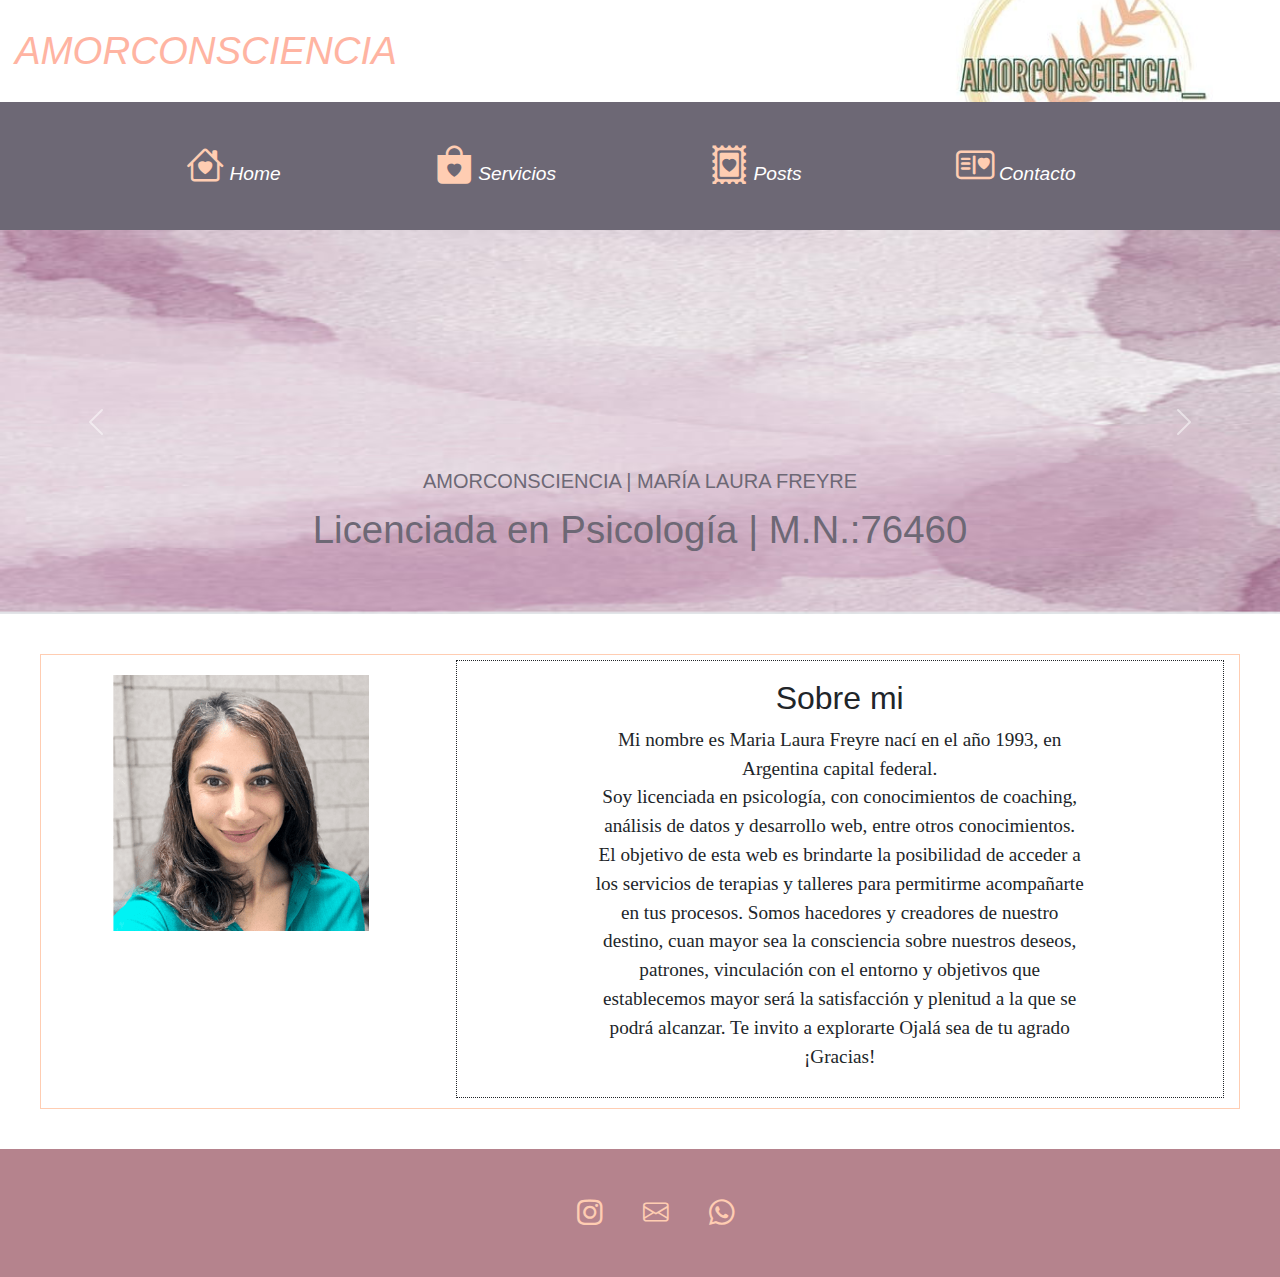
<file: index.html>
<!DOCTYPE html>
<html lang="en">
<head>
    <meta charset="UTF-8">
    <meta http-equiv="X-UA-Compatible" content="IE=edge">
    <meta name="viewport" content="width=device-width, initial-scale=1.0">
    <title>AMORCONSCIENCIA</title>
    <meta name="description" content="Amorconsciencia es un sitio web destinado a brindar servicios de terapias varias. Desde terapias psicológicas, coaching hasta terapias más esotericas cómo la inclusión de biodecodificación o herramientas de numerología y astrología. Deseo sirva para el desarrollo personal y/o profesional, para ampliar la consciencia propia y colectiva.">
    <link rel="icon" href="./img/logo.jpg">
    <link rel="stylesheet" href="https://cdn.jsdelivr.net/npm/bootstrap-icons@1.9.1/font/bootstrap-icons.css">
    <link rel="stylesheet" href="https://cdn.jsdelivr.net/npm/bootstrap@5.2.0/dist/css/bootstrap.min.css">
   <link rel="stylesheet" href="../css/styles.css">
</head>
<body>
    <header>
      <div class="tituloindex">
        <h1>AMORCONSCIENCIA</h1>
      </div>

        <nav>
          <ul>
              <li><i class="bi bi-house-heart"><a href="./index.html"> Home</a></i></li>
              <li><i class="bi bi-bag-heart-fill"><a href="../users/servicios.html"> Servicios</a></i></li>
              <li><i class="bi bi-postage-heart-fill"><a href="../users/posts.html"> Posts</a></i></li>
              <li><i class="bi bi-postcard-heart"><a href="../users/contacto.html"> Contacto</a></i></li>
          </ul>
      </nav>
    </header>

    <main>

      <div class="carousel__cont">
        <div id="carouselExampleCaptions" class="carousel slide" data-bs-ride="false">
          <div class="carousel-indicators">
            <button type="button" data-bs-target="#carouselExampleCaptions" data-bs-slide-to="0" class="active" aria-current="true" aria-label="Slide 1"></button>
            <button type="button" data-bs-target="#carouselExampleCaptions" data-bs-slide-to="1" aria-label="Slide 2"></button>
            <button type="button" data-bs-target="#carouselExampleCaptions" data-bs-slide-to="2" aria-label="Slide 3"></button>
          </div>
          <div class="carousel-inner">
            <div class="carousel-item active">
              <img src="../img/fondo.jpg" class="d-block w-100 carousel_img" alt="...">
              <div class="carousel-caption d-none d-md-block">
                <h5>AMORCONSCIENCIA | MARÍA LAURA FREYRE</h5>
                <p>Licenciada en Psicología | M.N.:76460</p>
              </div>
            </div>
            <div class="carousel-item">
              <img src="../img/fondo2.jpg" class="d-block w-100 carousel_img" alt="...">
              <div class="carousel-caption d-none d-md-block">
                <h5>SERVICIOS DE TERAPIAS, COACHING Y TALLERES</h5>
                <p>Para conocer más acerca de la diversidad de ofertas ingresá a la sección servicios</p>
              </div>
            </div>
            <div class="carousel-item">
              <img src="../img/fondo3.jpg" class="d-block w-100 carousel_img" alt="...">
              <div class="carousel-caption d-none d-md-block">
                <h5>CONTACTATE</h5>
                <p>Tu consulta, sugerencia y/o comentario es más que bienvenido</p>
              </div>
            </div>
          </div>
          <button class="carousel-control-prev" type="button" data-bs-target="#carouselExampleCaptions" data-bs-slide="prev">
            <span class="carousel-control-prev-icon" aria-hidden="true"></span>
            <span class="visually-hidden">Previous</span>
          </button>
          <button class="carousel-control-next" type="button" data-bs-target="#carouselExampleCaptions" data-bs-slide="next">
            <span class="carousel-control-next-icon" aria-hidden="true"></span>
            <span class="visually-hidden">Next</span>
          </button>
        </div>
      </div>

      
      <section class="sobremi">
        <img class="sobremi_imagen" src="./img/fotoyo.png" alt="yo">
          <article class="sobremi_texto">
            <h3 class="sobremi_texto_titulo">Sobre mi</h3>
              <p class="sobremi_texto_texto">Mi nombre es Maria Laura Freyre nací en el año 1993, en Argentina capital federal. <br>
                    Soy licenciada en psicología, con conocimientos de coaching, análisis de datos y desarrollo web, entre otros conocimientos. <br>
                    El objetivo de esta web es brindarte la posibilidad de acceder a los servicios de terapias y talleres para permitirme acompañarte en tus procesos.
                    Somos hacedores y creadores de nuestro destino, cuan mayor sea la consciencia sobre nuestros deseos, patrones, vinculación con el entorno y objetivos que establecemos mayor será la satisfacción y plenitud a la que se podrá alcanzar.
                    Te invito a explorarte
                    Ojalá sea de tu agrado <br>
                    ¡Gracias! 
              </p>
          </article>
      </section>
    </main>

    <footer>
        <section>
            <ul>
              <a class="icono" target="_blank" href="https://www.instagram.com/amorconsciencia_/"><i class="bi bi-instagram"></i></a>
              <a class="icono" target="_blank" href="mailto:freyremarialaura@gmail.com"><i class="bi bi-envelope"></i></a>
              <a class="icono" target="_blank" href="https://walink.co/3733c3"><i class="bi bi-whatsapp"></i></a>
            </ul>
        </section>
    </footer>
  <script src="https://cdn.jsdelivr.net/npm/bootstrap@5.1.3/dist/js/bootstrap.bundle.min.js" integrity="sha384-ka7Sk0Gln4gmtz2MlQnikT1wXgYsOg+OMhuP+IlRH9sENBO0LRn5q+8nbTov4+1p" crossorigin="anonymous"></script>
</body>
</html>
</file>
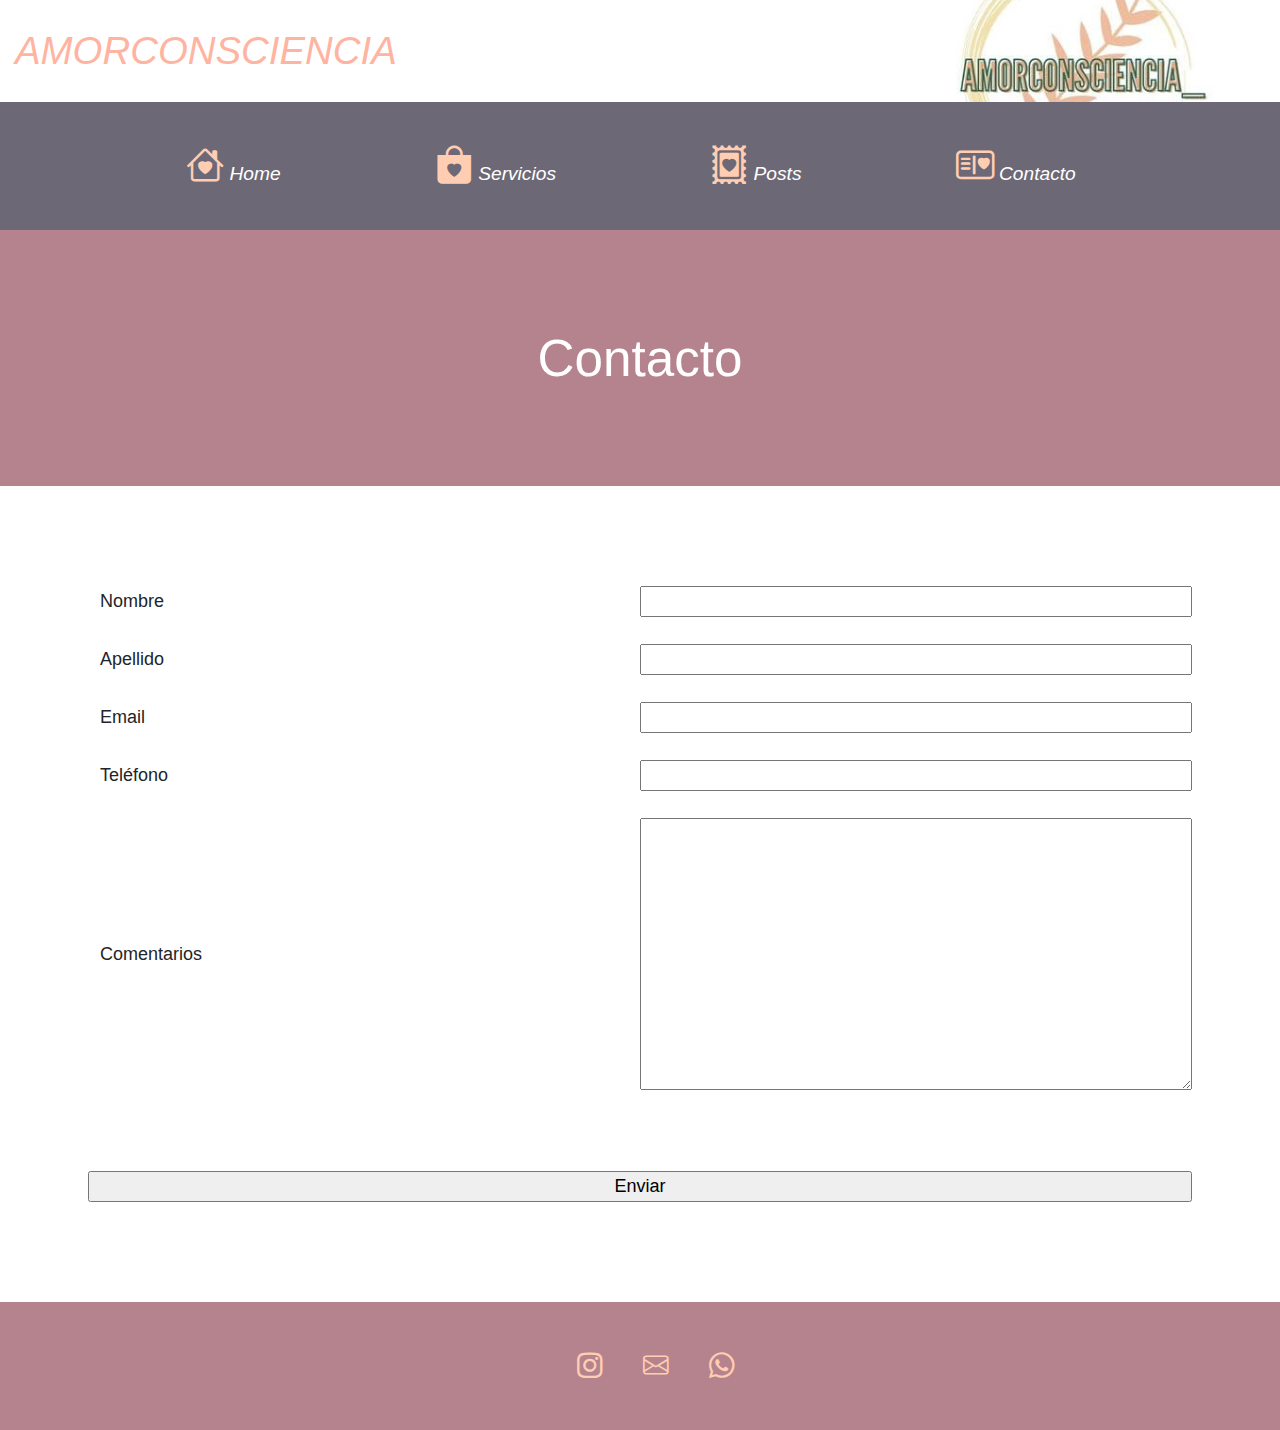
<file: users/contacto.html>
<!DOCTYPE html>
<html lang="en">
<head>
    <meta charset="UTF-8">
    <meta http-equiv="X-UA-Compatible" content="IE=edge">
    <meta name="viewport" content="width=device-width, initial-scale=1.0">
    <title>AMORCONSCIENCIA | Contacto</title>
    <link rel="icon" href="../img/logo.jpg">
    <link rel="stylesheet" href="https://cdn.jsdelivr.net/npm/bootstrap-icons@1.9.1/font/bootstrap-icons.css">
    <link rel="stylesheet" href="https://cdn.jsdelivr.net/npm/bootstrap@5.2.0/dist/css/bootstrap.min.css">
   <link rel="stylesheet" href="../css/styles.css">
</head>
<body>
    
    <header>
        <div class="tituloindex">
            <h1>AMORCONSCIENCIA</h1>
        </div>

        <nav>
            <ul>
                <li><i class="bi bi-house-heart"><a href="../index.html"> Home</a></i></li>
                <li><i class="bi bi-bag-heart-fill"><a href="../users/servicios.html"> Servicios</a></i></li>
                <li><i class="bi bi-postage-heart-fill"><a href="../users/posts.html"> Posts</a></i></li>
                <li><i class="bi bi-postcard-heart"><a href="../users/contacto.html"> Contacto</a></i></li>
            </ul>
        </nav>
    </header>

    
    <section>
        <h2>Contacto</h2>
    </section>

    <main>
        
            <form action="" method="">
                
                <fieldset>
    
                <div class="row justify-content-center align-items-center">
                    <label for="Nombre-usuario" class="col-6">Nombre</label>
                    <input type="text" id="Nombre-usuario" name="Nombre-usuario" class="col-6">
                </div>
        
                <div class="row justify-content-center align-items-center">
                    <label for="Apellido-usuario" class="col-6">Apellido</label>
                    <input type="text" id="Apellido-usuario" name="Apellido-usuario" class="col-6">
                </div>
        
                <div class="row justify-content-center align-items-center">
                    <label for="Mail-usuario" class="col-6">Email</label>
                    <input type="email" id="Mail-usuario" name="Mail-usuario" class="col-6">
                </div>
        
                <div class="row justify-content-center align-items-center">
                    <label for="Telefono-usuario" class="col-6">Teléfono</label>
                    <input type="number" id="Telefono-usuario" name="Telefono-usuario" class="col-6">
                </div>
        
                <div class="row justify-content-center align-items-center">
                    <label for="Comentario-usuario" class="col-6">Comentarios</label>
                    <textarea name="Comentario-usuario" id="Comentario-usuario" cols="30" rows="10" class="col-6"></textarea>
                </div>
        <br>
                <div class="row justify-content-center align-items-center">
                <input type="submit" value="Enviar" class="col-12">
                </div>
                </fieldset>
            </form>
          
    </main>

    <footer>
        <section>
            <ul>
                <a class="icono" target="_blank" href="https://www.instagram.com/amorconsciencia_/"><i class="bi bi-instagram"></i></a>
                <a class="icono" target="_blank" href="mailto:freyremarialaura@gmail.com"><i class="bi bi-envelope"></i></a>
                <a class="icono" target="_blank" href="https://walink.co/3733c3"><i class="bi bi-whatsapp"></i></a>
            </ul>
        </section>
    </footer>

</body>
</html>
</file>
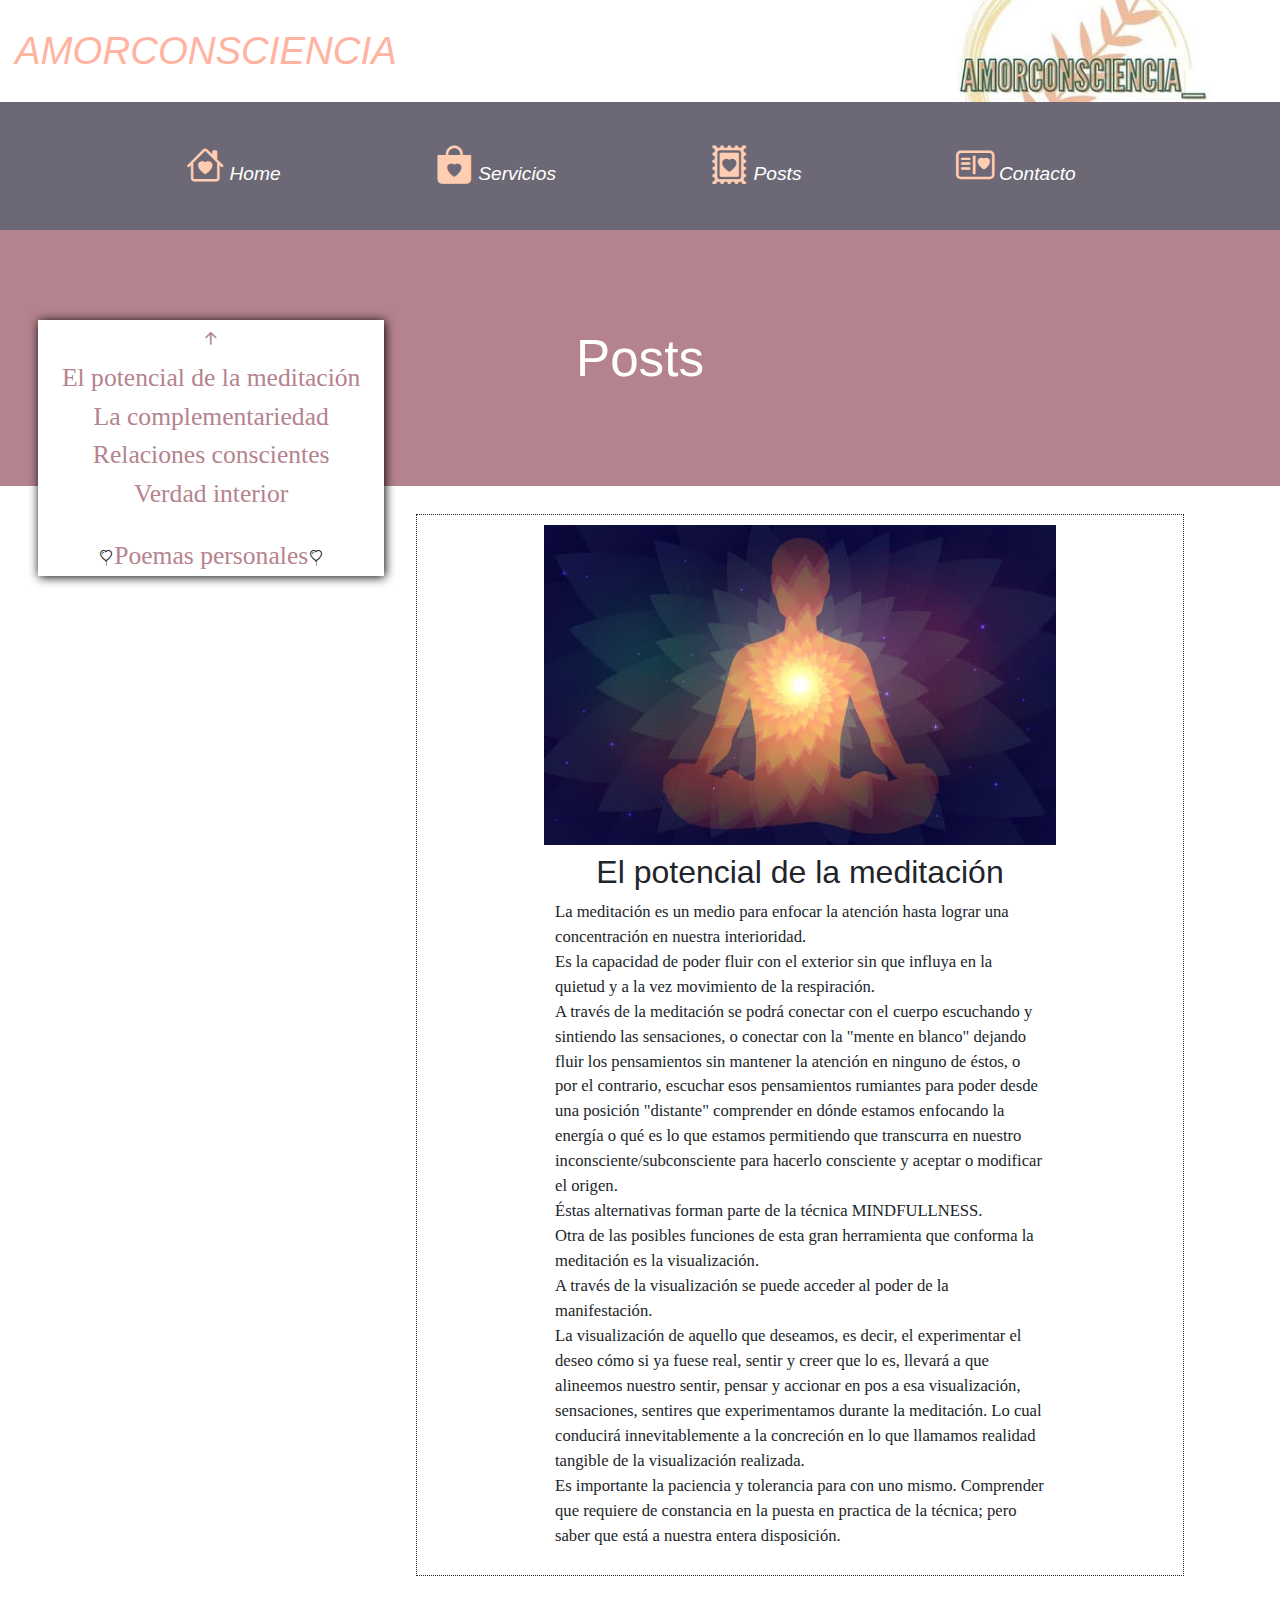
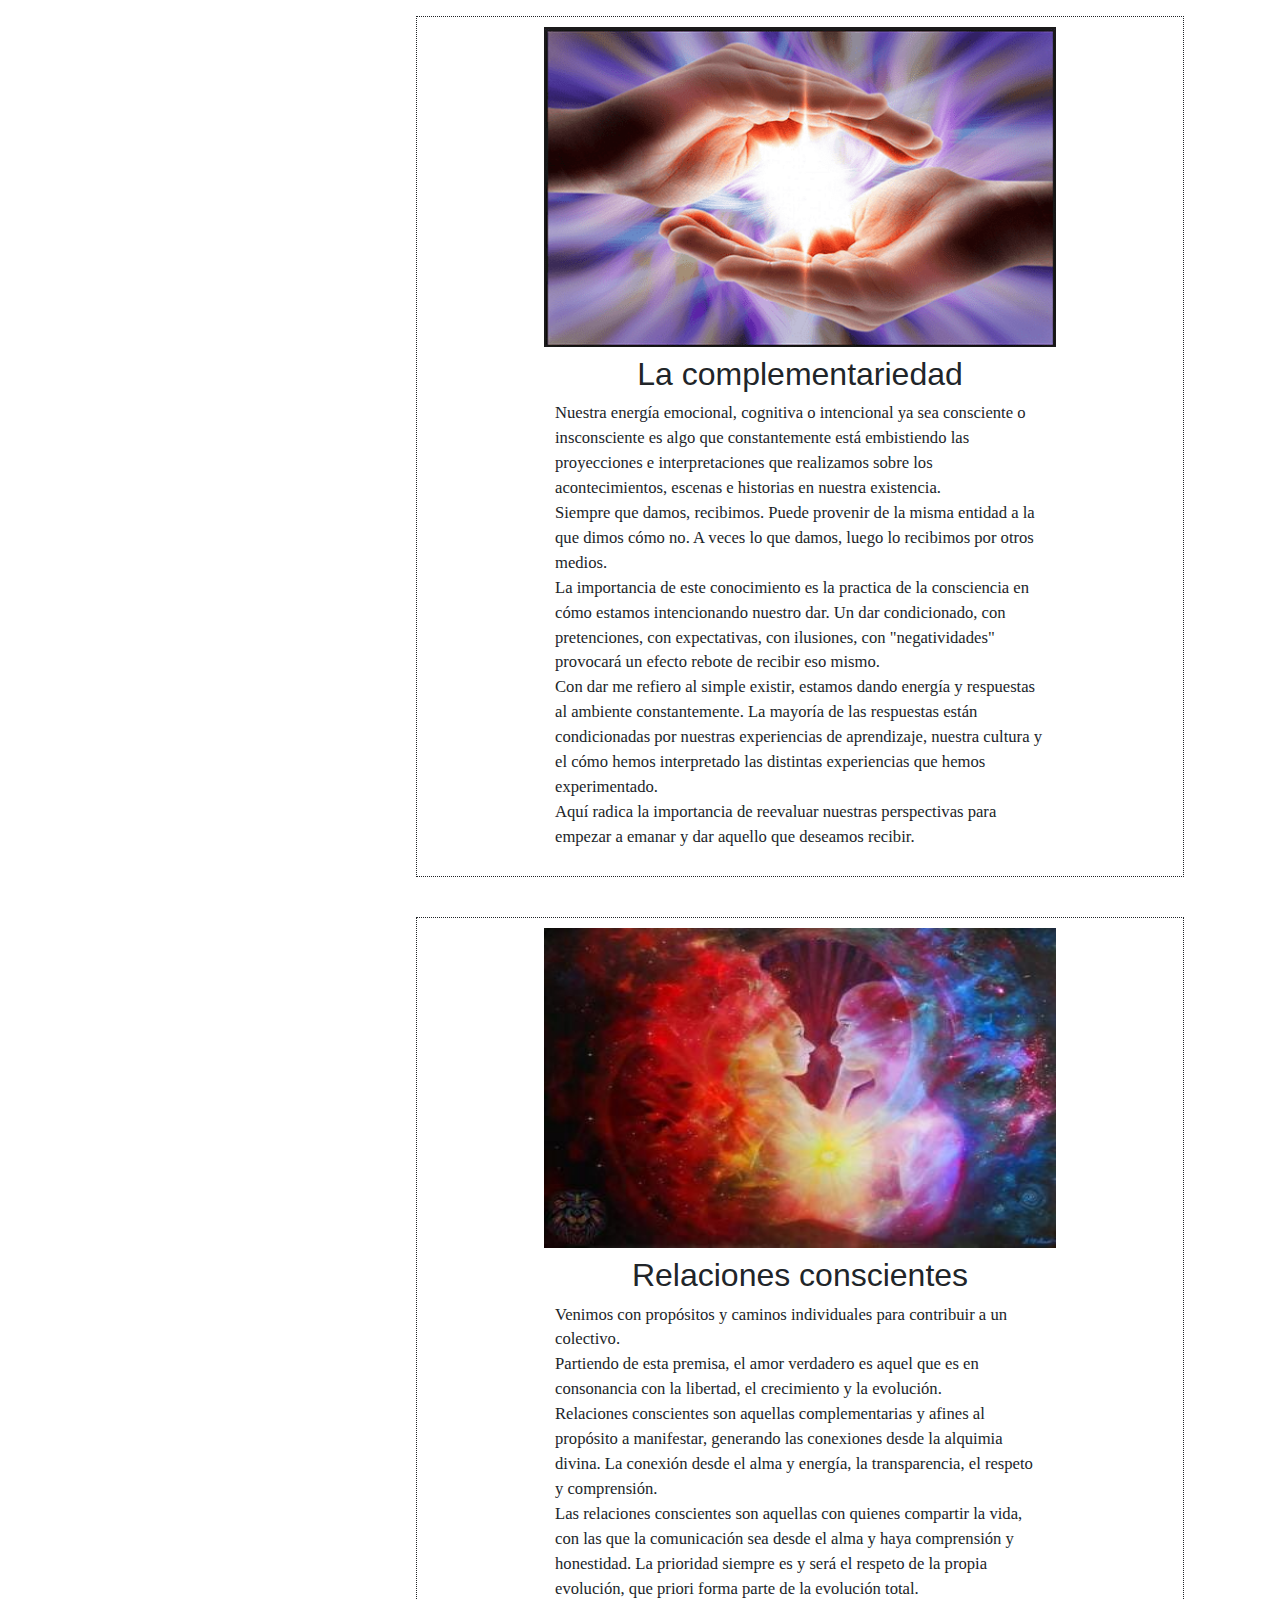
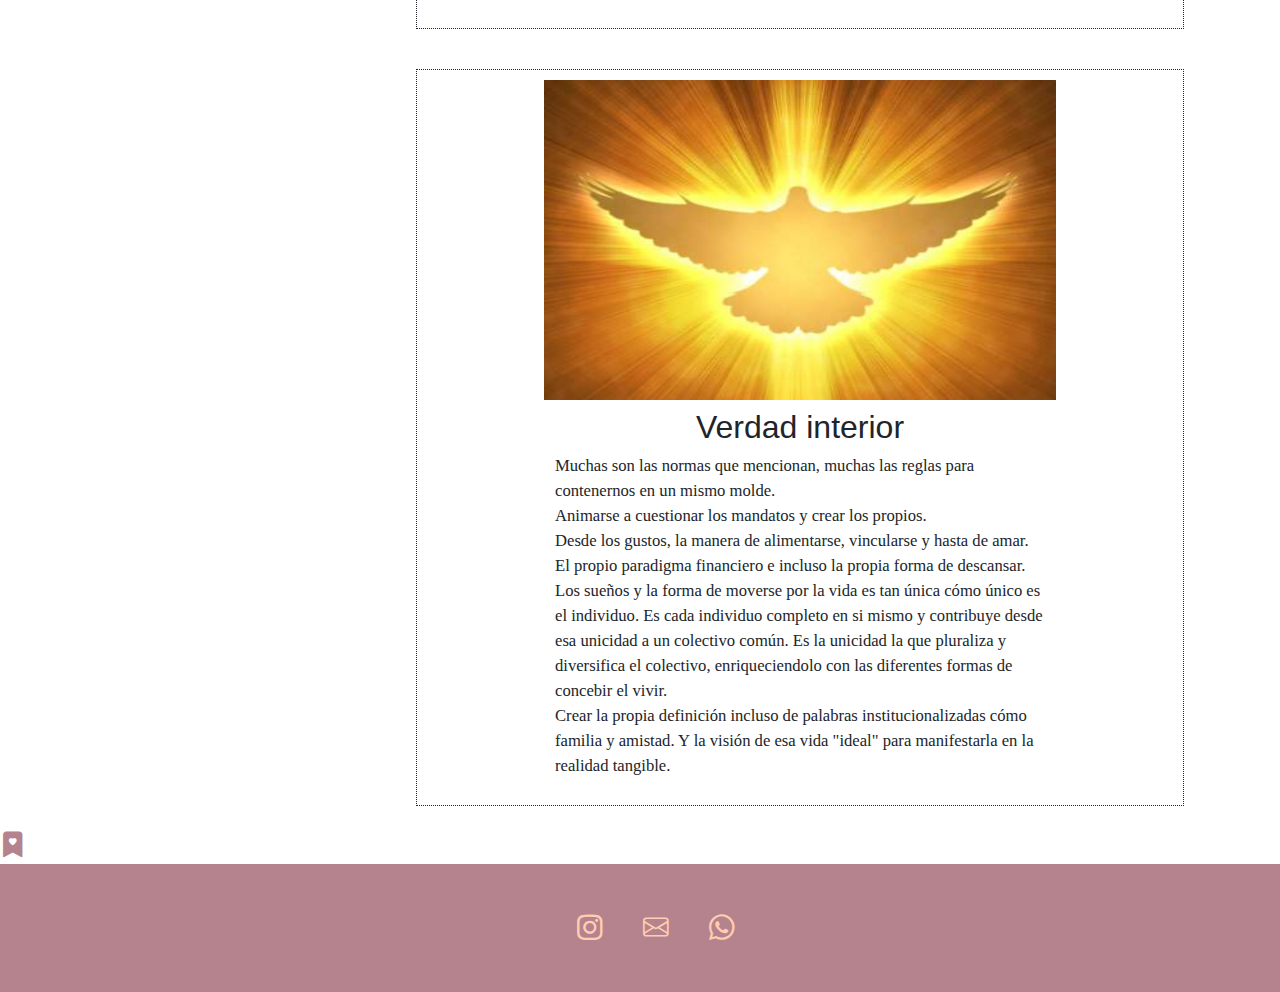
<file: users/posts.html>
<!DOCTYPE html>
<html lang="en">
<head>
    <meta charset="UTF-8">
    <meta http-equiv="X-UA-Compatible" content="IE=edge">
    <meta name="viewport" content="width=device-width, initial-scale=1.0">
    <title>AMORCONSCIENCIA | Servicios</title>
    <link rel="icon" href="../img/logo.jpg">
    <link rel="stylesheet" href="https://cdn.jsdelivr.net/npm/bootstrap-icons@1.9.1/font/bootstrap-icons.css">
    <link rel="stylesheet" href="https://cdn.jsdelivr.net/npm/bootstrap@5.2.0/dist/css/bootstrap.min.css">
   <link rel="stylesheet" href="../css/styles.css">
</head>

<body>
    
    <header id="inicio">
        <div class="tituloindex">
            <h1>AMORCONSCIENCIA</h1>
        </div>

        <nav>
            <ul>
                <li><i class="bi bi-house-heart"><a href="../index.html"> Home</a></i></li>
                <li><i class="bi bi-bag-heart-fill"><a href="../users/servicios.html"> Servicios</a></i></li>
                <li><i class="bi bi-postage-heart-fill"><a href="../users/posts.html"> Posts</a></i></li>
                <li><i class="bi bi-postcard-heart"><a href="../users/contacto.html"> Contacto</a></i></li>
            </ul>
        </nav>
    </header>

    <section>
        <h2>Posts</h2>
    </section>
    
    <main>
    
        <div>
        <section class="listadoposts1">

            <ul class="listadoposts">
                <li><a href="../users/posts.html#inicio"><i class="bi bi-arrow-up-short"></i></a></li>
                <li><a href="../users/posts.html#meditacion">El potencial de la meditación</a></li>
                <li><a href="../users/posts.html#daryrecibir">La complementariedad</a></li>
                <li><a href="../users/posts.html#llamasgemelas">Relaciones conscientes</a></li>
                <li><a href="../users/posts.html#verdadinterior">Verdad interior</a></li>
                <br>
                <li><i class="bi bi-balloon-heart"></i><a target="_blank" href="https://docs.google.com/document/d/1eAKY5pYNNdOovI2phd66Bl3qXXYQZ19XuYBKvPEymNI/edit?usp=sharing">Poemas personales</a><i class="bi bi-balloon-heart"></i></li>
            </ul>
        </section>

        <section class="contenedorposts">

            <article >
                <img id="meditacion" src="../img/post1.jpg" alt="imagen de meditación">
                <h3>El potencial de la meditación</h3>
                <p>La meditación es un medio para enfocar la atención hasta lograr una concentración en nuestra interioridad. <br>
                Es la capacidad de poder fluir con el exterior sin que influya en la quietud y a la vez movimiento de la respiración. <br>
                A través de la meditación se podrá conectar con el cuerpo escuchando y sintiendo las sensaciones, o conectar con la "mente en blanco" dejando fluir los pensamientos sin mantener la atención en ninguno de éstos, o por el contrario, escuchar esos pensamientos rumiantes para poder desde una posición "distante" comprender en dónde estamos enfocando la energía o qué es lo que estamos permitiendo que transcurra en nuestro inconsciente/subconsciente para hacerlo consciente y aceptar o modificar el origen. <br> 
                Éstas alternativas forman parte de la técnica MINDFULLNESS. <br>
                Otra de las posibles funciones de esta gran herramienta que conforma la meditación es la visualización. <br>
                A través de la visualización se puede acceder al poder de la manifestación. <br>
                La visualización de aquello que deseamos, es decir, el experimentar el deseo cómo si ya fuese real, sentir y creer que lo es, llevará a que alineemos nuestro sentir, pensar y accionar en pos a esa visualización, sensaciones, sentires que experimentamos durante la meditación. Lo cual conducirá innevitablemente a la concreción en lo que llamamos realidad tangible de la visualización realizada. <br>
                Es importante la paciencia y tolerancia para con uno mismo. Comprender que requiere de constancia en la puesta en practica de la técnica; pero saber que está a nuestra entera disposición.</p>
            </article>

            <article id="daryrecibir">
                <img src="../img/post2.png" alt="imagen manos dar y recibir">
                <h3>La complementariedad</h3>
                <p>Nuestra energía emocional, cognitiva o intencional ya sea consciente o insconsciente es algo que constantemente está embistiendo las proyecciones e interpretaciones que realizamos sobre los acontecimientos, escenas e historias en nuestra existencia. <br>
                Siempre que damos, recibimos. Puede provenir de la misma entidad a la que dimos cómo no. A veces lo que damos, luego lo recibimos por otros medios. <br>
                La importancia de este conocimiento es la practica de la consciencia en cómo estamos intencionando nuestro dar. Un dar condicionado, con pretenciones, con expectativas, con ilusiones, con "negatividades" provocará un efecto rebote de recibir eso mismo. <br>
                Con dar me refiero al simple existir, estamos dando energía y respuestas al ambiente constantemente. La mayoría de las respuestas están condicionadas por nuestras experiencias de aprendizaje, nuestra cultura y el cómo hemos interpretado las distintas experiencias que hemos experimentado. <br>
                Aquí radica la importancia de reevaluar nuestras perspectivas para empezar a emanar y dar aquello que deseamos recibir.</p>
            </article>

            <article id="llamasgemelas">
                <img src="../img/post3.jpg" alt="llamasgemelas">
                <h3>Relaciones conscientes</h3>
                <p>Venimos con propósitos y caminos individuales para contribuir a un colectivo. <br>
                Partiendo de esta premisa, el amor verdadero es aquel que es en consonancia con la libertad, el crecimiento y la evolución. <br>
                Relaciones conscientes son aquellas complementarias y afines al propósito a manifestar, generando las conexiones desde la alquimia divina. La conexión desde el alma y energía, la transparencia, el respeto y comprensión.
                <br> Las relaciones conscientes son aquellas con quienes compartir la vida, con las que la comunicación sea desde el alma y haya comprensión y honestidad.
                La prioridad siempre es y será el respeto de la propia evolución, que priori forma parte de la evolución total.</p>
            </article>

            <article id="verdadinterior">
                <img src="../img/post4.jpg" alt="espirituinterior">
                <h3>Verdad interior</h3>
                <p>Muchas son las normas que mencionan, muchas las reglas para contenernos en un mismo molde. <br>
                Animarse a cuestionar los mandatos y crear los propios. <br>
                Desde los gustos, la manera de alimentarse, vincularse y hasta de amar. El propio paradigma financiero e incluso la propia forma de descansar. <br>
                Los sueños y la forma de moverse por la vida es tan única cómo único es el individuo. Es cada individuo completo en si mismo y contribuye desde esa unicidad a un colectivo común. Es la unicidad la que pluraliza y diversifica el colectivo, enriqueciendolo con las diferentes formas de concebir el vivir. <br>
                Crear la propia definición incluso de palabras institucionalizadas cómo familia y amistad. Y la visión de esa vida "ideal" para manifestarla en la realidad tangible.
                 </p>
            </article>
        </section>
    </div>

    <div>
        <a href="https://biblioterapeuta.wordpress.com/2019/03/18/reality-transurfing-el-espacio-de-las-variantes/ " target="_blank"><i class="bi bi-bookmark-heart-fill"></i></a>
    </div>


    </main>

    <footer>
        <section>
            <ul>
                <a class="icono" target="_blank" href="https://www.instagram.com/amorconsciencia_/"><i class="bi bi-instagram"></i></a>
                <a class="icono" target="_blank" href="mailto:freyremarialaura@gmail.com"><i class="bi bi-envelope"></i></a>
                <a class="icono" target="_blank" href="https://walink.co/3733c3"><i class="bi bi-whatsapp"></i></a>
            </ul>
        </section>
    </footer>

</body>
</html>
</file>
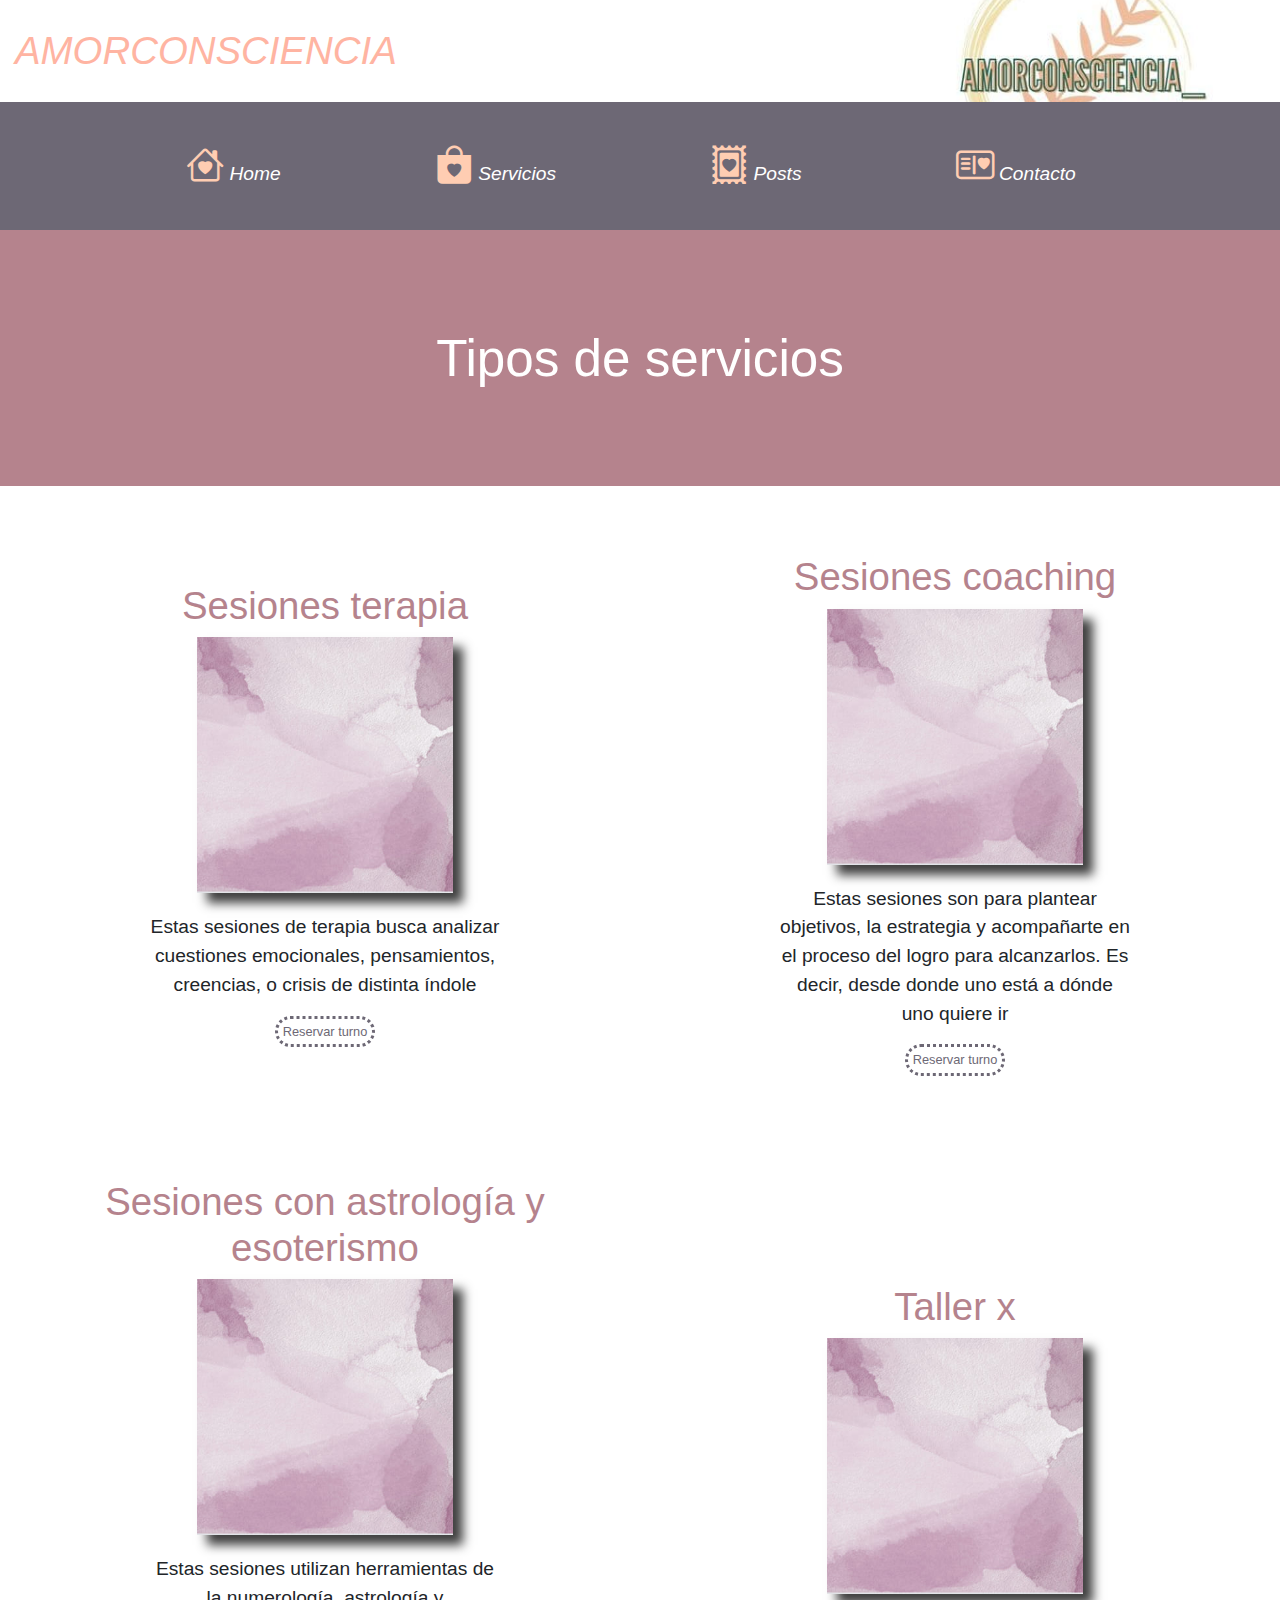
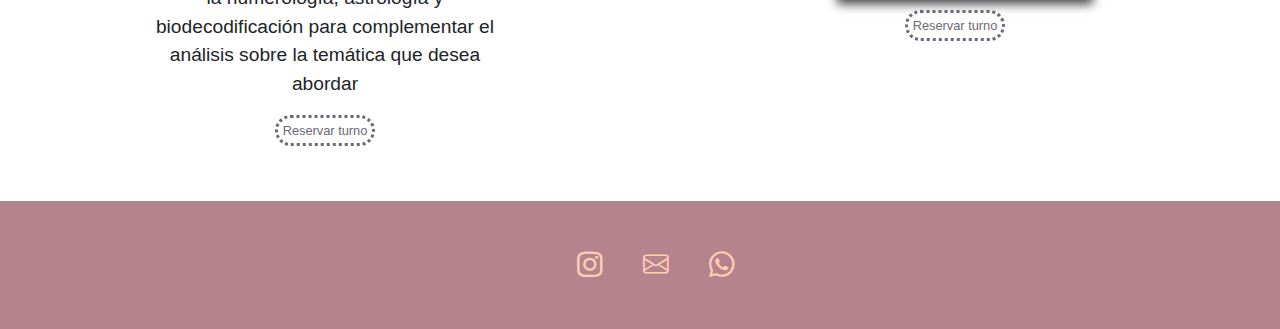
<file: users/servicios.html>
<!DOCTYPE html>
<html lang="en">
<head>
    <meta charset="UTF-8">
    <meta http-equiv="X-UA-Compatible" content="IE=edge">
    <meta name="viewport" content="width=device-width, initial-scale=1.0">
    <title>AMORCONSCIENCIA | Servicios</title>
    <link rel="icon" href="../img/logo.jpg">
    <link rel="stylesheet" href="https://cdn.jsdelivr.net/npm/bootstrap-icons@1.9.1/font/bootstrap-icons.css">
    <link rel="stylesheet" href="https://cdn.jsdelivr.net/npm/bootstrap@5.2.0/dist/css/bootstrap.min.css">
   <link rel="stylesheet" href="../css/styles.css">
</head>
<body>
    
    <header>
        <div class="tituloindex">
            <h1>AMORCONSCIENCIA</h1>
        </div>

        <nav>
            <ul>
                <li><i class="bi bi-house-heart"><a href="../index.html"> Home</a></i></li>
                <li><i class="bi bi-bag-heart-fill"><a href="../users/servicios.html"> Servicios</a></i></li>
                <li><i class="bi bi-postage-heart-fill"><a href="../users/posts.html"> Posts</a></i></li>
                <li><i class="bi bi-postcard-heart"><a href="../users/contacto.html"> Contacto</a></i></li>
            </ul>
        </nav>
    </header>

    <section>
        <h2>Tipos de servicios</h2>
    </section>
    
    <main>
    
    <div class="contserv">
        <article class="contserv_terapia">
            <h3 class="contserv_titulo">Sesiones terapia</h3>
            <img class="contserv_img" src="../img/fondo.jpg" alt="imagen de sesiones personales">
            <p class="contserv_text">Estas sesiones de terapia busca analizar cuestiones emocionales, pensamientos, creencias, o crisis de distinta índole</p>
            <a class="contserv_boton" href="https://calendly.com/amorconsciencia/sesion" target="_blank"><h4 class="contserv_boton_text">Reservar turno</h4></a>
        </article>

        <article class="contserv_coach">
            <h3 class="contserv_titulo">Sesiones coaching</h3>
            <img class="contserv_img" src="../img/fondo.jpg" alt="imagen de sesiones personales">
            <p class="contserv_text">Estas sesiones son para plantear objetivos, la estrategia y acompañarte en el proceso del logro para alcanzarlos. Es decir, desde donde uno está a dónde uno quiere ir</p>
            <a class="contserv_boton" href="https://calendly.com/amorconsciencia/sesion" target="_blank"><h4 class="contserv_boton_text">Reservar turno</h4></a>
        </article>

        <article class="contserv_esot">
            <h3 class="contserv_titulo">Sesiones con astrología y esoterismo</h3>
            <img class="contserv_img" src="../img/fondo.jpg" alt="imagen de sesiones con esoterismo">
            <p class="contserv_text">Estas sesiones utilizan herramientas de la numerología, astrología y biodecodificación para complementar el análisis sobre la temática que desea abordar</p>
            <a class="contserv_boton" href="https://calendly.com/amorconsciencia/sesion" target="_blank"><h4 class="contserv_boton_text">Reservar turno</h4></a>
        </article>

        <article class="contserv_taller">
            <h3 class="contserv_titulo">Taller x</h3>
            <img class="contserv_img" src="../img/fondo.jpg" alt="imagen de taller">
            <p></p>
            <a class="contserv_boton" href="" target="_blank"><h4 class="contserv_boton_text">Reservar turno</h4></a>
        </article>
    </div>

    </main>
    <footer>
        <section>
            <ul>
                <a class="icono" target="_blank" href="https://www.instagram.com/amorconsciencia_/"><i class="bi bi-instagram"></i></a>
                <a class="icono" target="_blank" href="mailto:freyremarialaura@gmail.com"><i class="bi bi-envelope"></i></a>
                <a class="icono" target="_blank" href="https://walink.co/3733c3"><i class="bi bi-whatsapp"></i></a>
            </ul>
        </section>
    </footer>

</body>
</html>
</file>
<file: css/styles.css>
* {
  margin: 0;
  padding: 0;
  box-sizing: border-box;
  font-family: Impact, Haettenschweiler, "Arial Narrow Bold", sans-serif;
}

/*-----HEADER-------*/
header h1 {
  font-size: 3vw;
  font-style: italic;
  color: #FFB4A2;
  margin-left: 15px;
  margin-bottom: 0px;
}
header nav ul {
  list-style-type: none;
  background-color: #6D6875;
  display: flex;
  justify-content: space-evenly;
  align-items: center;
  height: 10vw;
  padding-right: 50px;
  margin-bottom: 0;
}
header nav ul li i {
  color: #FFCDB2;
  font-size: 3vw;
}
header nav ul a {
  text-decoration: none;
  color: white;
  font-size: 1.5vw;
}
header nav ul a:hover {
  color: #B5838D;
  transition-duration: 2s;
}

.tituloindex {
  display: flex;
  flex-direction: column;
  justify-content: center;
  height: 8vw;
  background-image: url(../img/logo.jpg);
  background-size: 30vw;
  background-position: right;
  background-repeat: no-repeat;
}

/*---------INDEX---------*/
.carousel {
  font-size: 3vw;
}
.carousel_img {
  height: 30vw;
}
@media (max-width: 768px) {
  .carousel_img {
    height: 3vw;
  }
}
.carousel-caption {
  color: #6D6875;
}
.carousel-indicators {
  width: 1vw;
}
@media (max-width: 768px) {
  .carousel-control-prev {
    width: 1vh;
  }
}
@media (max-width: 768px) {
  .carousel-control-next {
    width: 1vh;
  }
}

.sobremi {
  display: grid;
  justify-items: center;
  grid-template-columns: 1fr 2fr;
  grid-template-rows: 1fr;
  margin: 40px;
  border: #FFCDB2 solid 1px;
  grid-template-areas: "foto texto";
}
.sobremi_imagen {
  grid-area: foto;
  justify-items: center;
  margin: 10px;
  margin-top: 20px;
  width: 20vw;
}
.sobremi_texto {
  display: flex;
  flex-direction: column;
  justify-content: center;
  justify-items: center;
  grid-area: texto;
  margin: 5px;
  margin-bottom: 10px;
}
.sobremi_texto_texto {
  font-size: 1.5vw;
  text-align: center;
}
.sobremi_texto_titulo {
  text-align: center;
}
@media (max-width: 996px) {
  .sobremi {
    display: flex;
    flex-direction: column;
    justify-content: center;
    align-items: center;
  }
}

/*-------HEROSECTION------*/
section h2 {
  height: 7vh;
  background-color: #B5838D;
  color: white;
  display: flex;
  justify-content: center;
  align-items: center;
  font-size: 4vw;
  animation-name: cambiacolor;
  animation-duration: 10s;
  animation-iteration-count: infinite;
}
@media (min-width: 791px) {
  section h2 {
    height: 20vw;
  }
}
section h2:hover {
  text-decoration: underline;
  transition-duration: 2s;
}

@keyframes cambiacolor {
  0% {
    background-color: #6D6875;
  }
  25% {
    background-color: #B5838D;
  }
  50% {
    background-color: #FFB4A2;
  }
  75% {
    background-color: #FFCDB2;
  }
  100% {
    background-color: white;
  }
}
/*-------SERVICIOS------*/
.contserv {
  display: grid;
  box-sizing: border-box;
  grid-template-columns: 1fr 1fr;
  grid-template-rows: 1fr 1fr;
  margin: 5vh;
}
@media (max-width: 400px) {
  .contserv {
    display: flex;
    flex-direction: column;
    justify-content: center;
    align-items: center;
    gap: 60px;
  }
}
@media (min-width: 800px) {
  .contserv {
    gap: 70px;
  }
}
.contserv_terapia {
  display: flex;
  flex-direction: column;
  justify-content: center;
  align-items: center;
}
.contserv_coach {
  display: flex;
  flex-direction: column;
  justify-content: center;
  align-items: center;
}
.contserv_esot {
  display: flex;
  flex-direction: column;
  justify-content: center;
  align-items: center;
}
.contserv_taller {
  display: flex;
  flex-direction: column;
  justify-content: center;
  align-items: center;
}
.contserv_titulo {
  color: #B5838D;
  font-size: 3vw;
  text-align: center;
}
.contserv_titulo:hover {
  text-decoration: underline;
  transform: scale(1.1);
  transition-duration: 3s;
}
.contserv_text {
  display: flex;
  margin-top: 20px;
  font-size: 1.5vw;
  width: 100px;
  text-align: center;
}
@media (min-width: 800px) {
  .contserv_text {
    width: 350px;
  }
}
.contserv_img {
  height: 20vw;
  width: 20vw;
  box-shadow: 10px 10px 10px rgba(0, 0, 0, 0.753);
}
.contserv_boton {
  text-decoration: none;
  border: #6D6875 dotted 1px;
  border-radius: 30px;
  margin-bottom: 10px;
}
.contserv_boton:hover {
  background-color: #6D6875;
  border: #FFB4A2 dotted 1px;
  transform: scale(1.5);
  transition-duration: 3s;
}
@media (min-width: 800px) and (max-width: 1000px) {
  .contserv_boton {
    border: #6D6875 dotted 2px;
  }
}
@media (min-width: 1001px) {
  .contserv_boton {
    border: #6D6875 dotted 3px;
  }
}
.contserv_boton_text {
  margin: 5px;
  font-size: 1vw;
  color: #6D6875;
}
.contserv_boton_text:hover {
  color: #FFCDB2;
}

/*-------POSTS------*/
.listadoposts1 {
  margin-left: 3vw;
  width: 27vw;
  box-shadow: 1px 1px 10px black;
  position: fixed;
  top: 25vw;
  height: 20vw;
  overflow: scroll;
  margin-bottom: 20vw;
  background-color: white;
}
.listadoposts {
  list-style-type: none;
  padding: 0vh;
  text-align: center;
}

section ul li a {
  text-decoration: none;
  color: #B5838D;
  font-size: 2vw;
  font-family: "Times New Roman", Times, serif;
}

.contenedorposts {
  display: flex;
  flex-direction: column;
  justify-content: center;
  align-content: center;
  align-items: center;
  margin-left: 25vw;
  text-align: center;
  box-sizing: border-box;
}

section article {
  box-sizing: border-box;
  width: 60vw;
  border: dotted 1px;
  padding: 10px;
  margin: 20px;
}
section article img {
  width: 40vw;
  height: 25vw;
}
section article h3 {
  font-size: 2.5vw;
  margin-top: 8px;
}
section article p {
  margin-left: 10vw;
  margin-right: 10vw;
  font-size: 1.3vw;
  text-align: start;
  font-family: Cambria, Cochin, Georgia, Times, "Times New Roman", serif;
}

.bi-bookmark-heart-fill {
  font-size: 2vw;
  color: #B5838D;
}
.bi-bookmark-heart-fill:hover {
  color: #FFCDB2;
}

/*-------CONTACTO------*/
fieldset {
  display: flex;
  flex-direction: column;
  justify-content: center;
  align-content: center;
  row-gap: 3vh;
  margin: 7vh;
  font-size: 1vh;
}
@media (min-width: 700px) {
  fieldset {
    font-size: 2vh;
    margin: 100px;
  }
}

/*-------FOOTER------*/
footer section ul {
  background-color: #B5838D;
  display: flex;
  justify-content: center;
  align-items: center;
  gap: 40px;
  height: 10vw;
  margin-bottom: 0px;
}
footer section ul a:hover {
  transform: scale(1.6);
}
footer section ul a i {
  color: #FFCDB2;
  font-size: 2vw;
}
footer section ul a i:hover {
  color: #6D6875;
}

body {
  margin-bottom: 0px;
}

/*# sourceMappingURL=styles.css.map */
</file>
